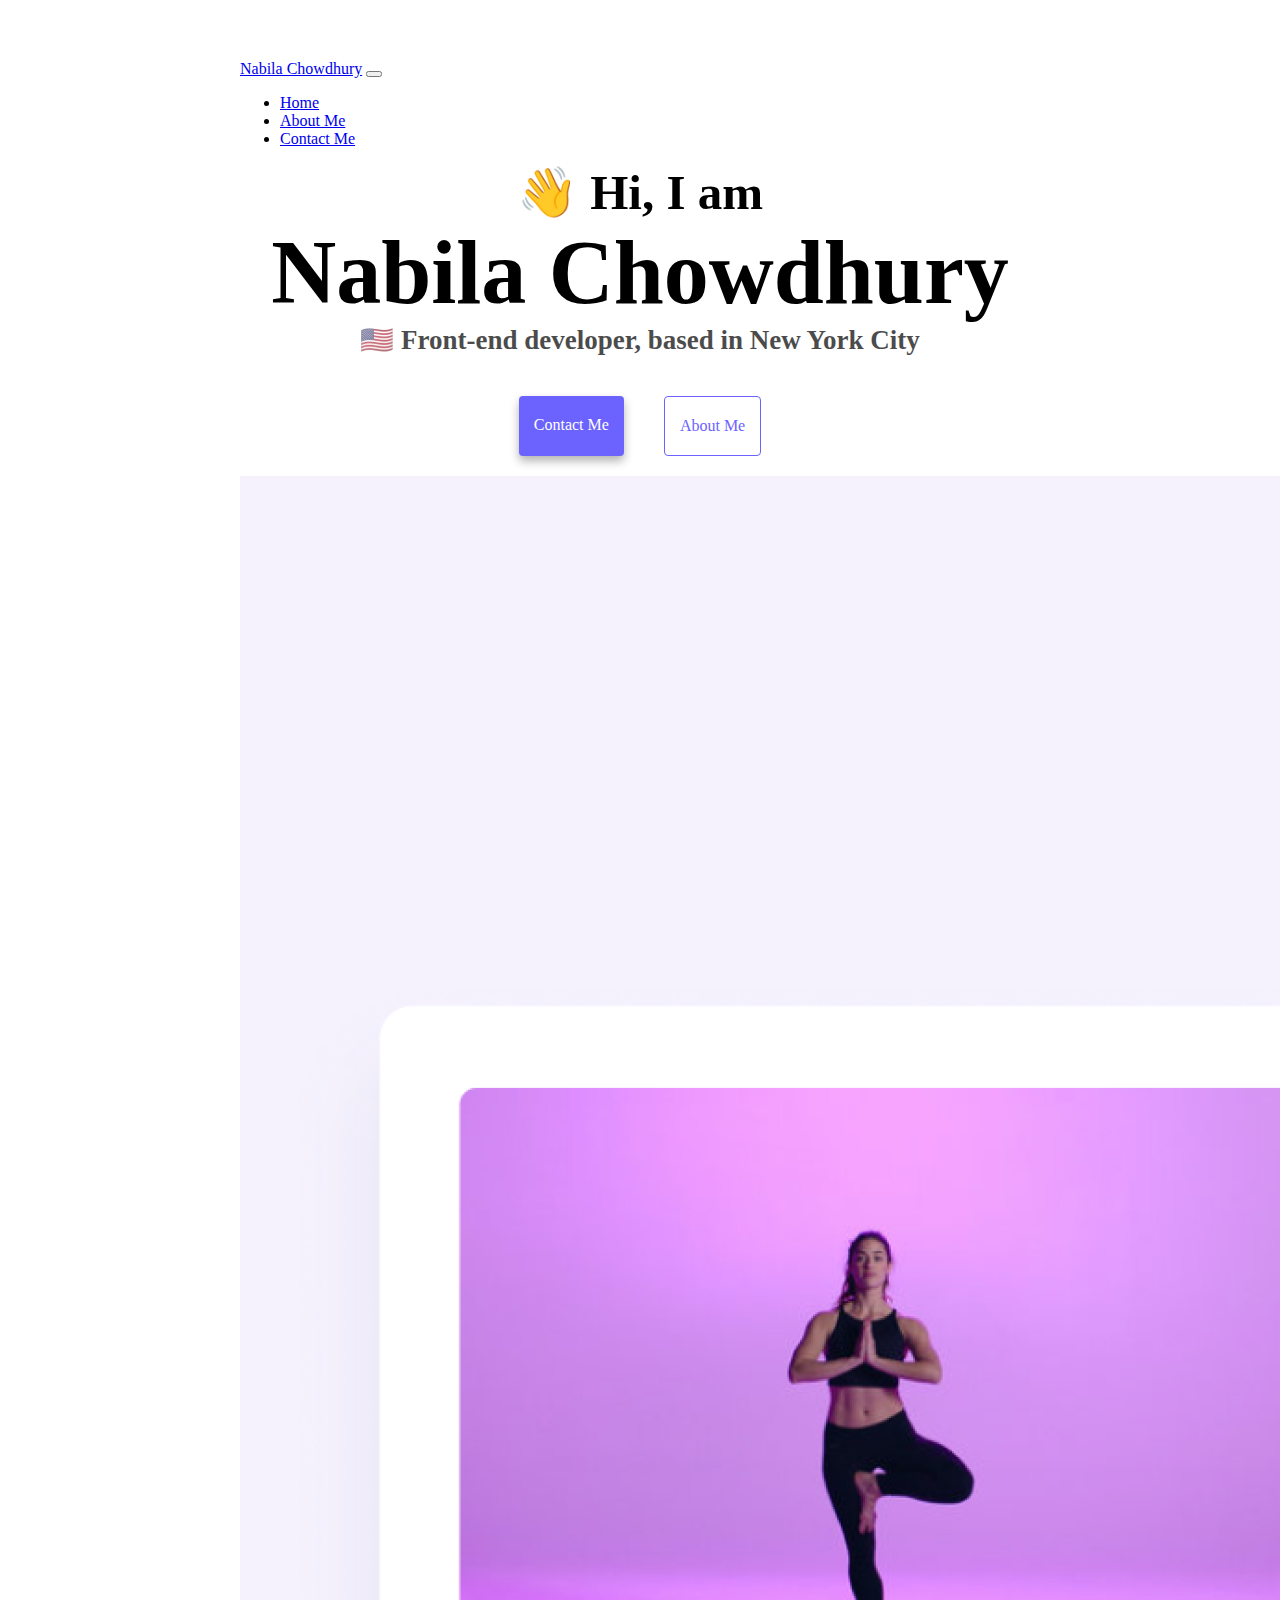
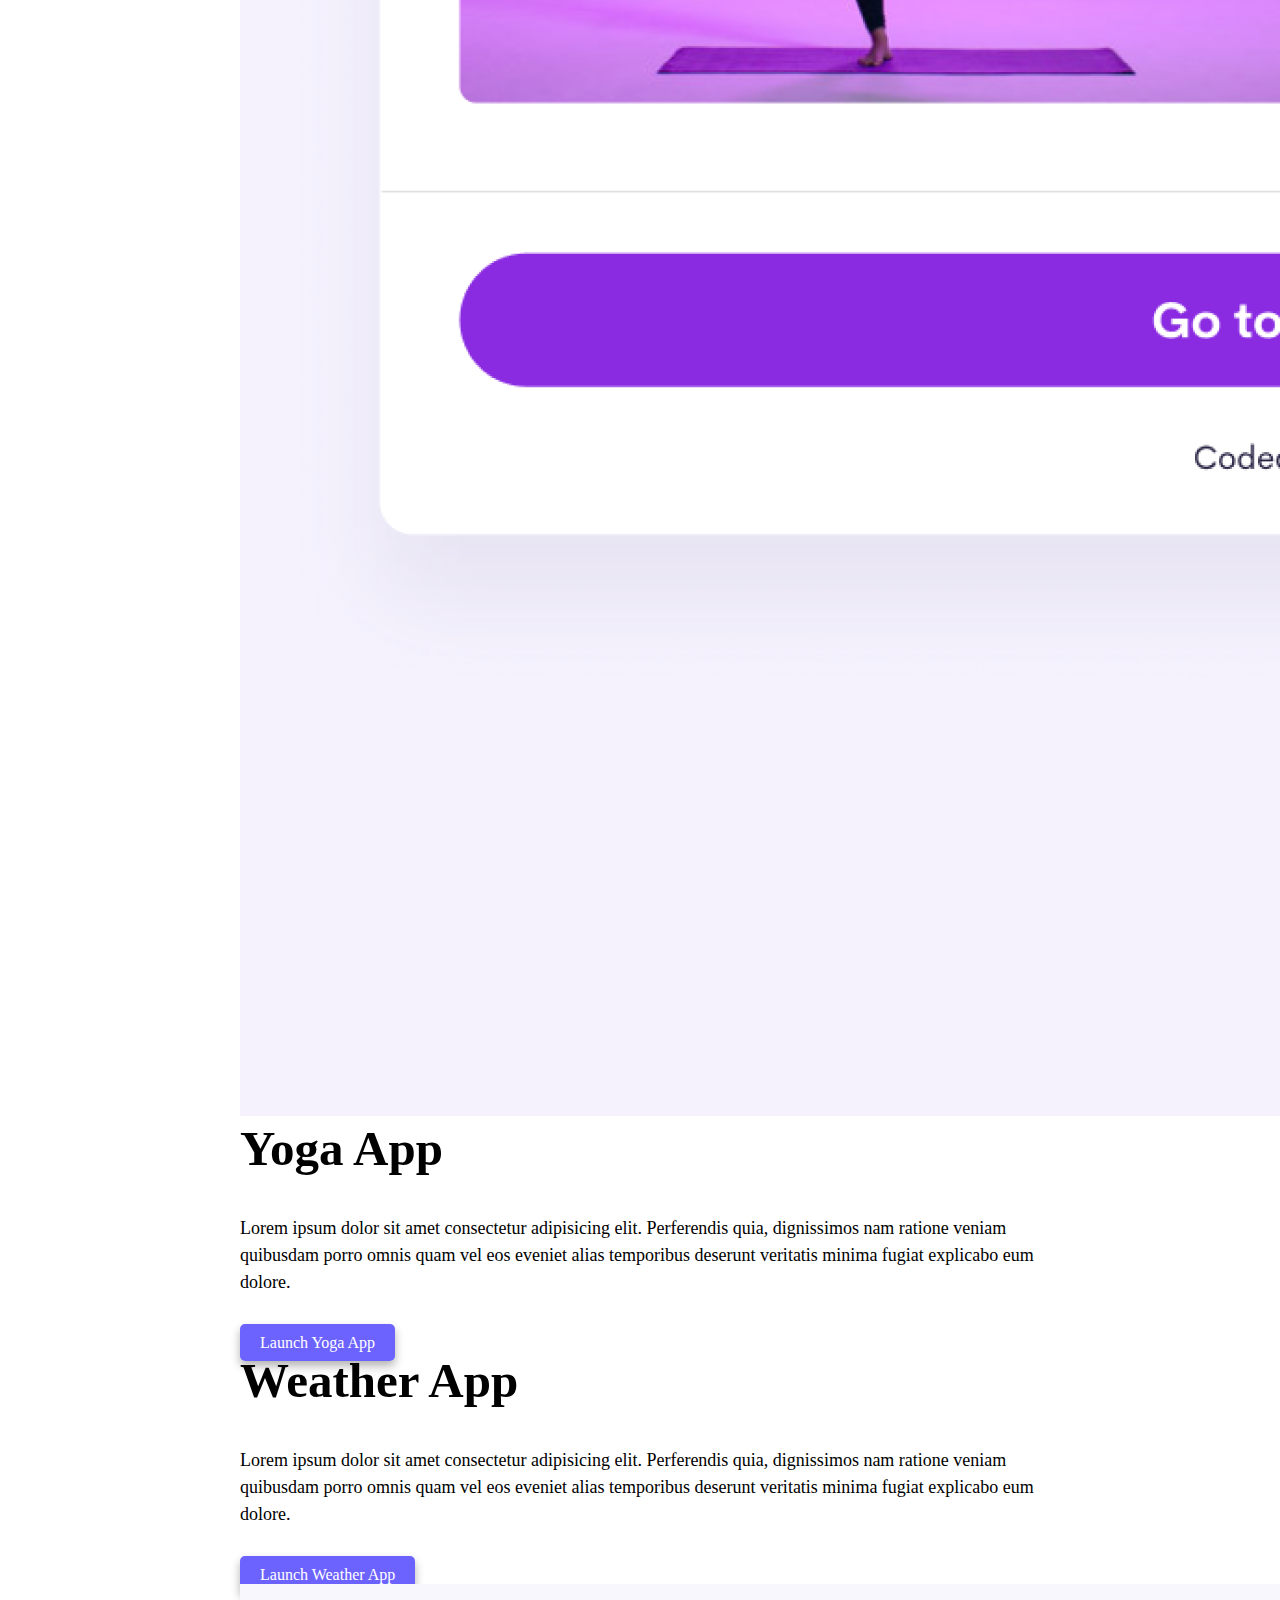
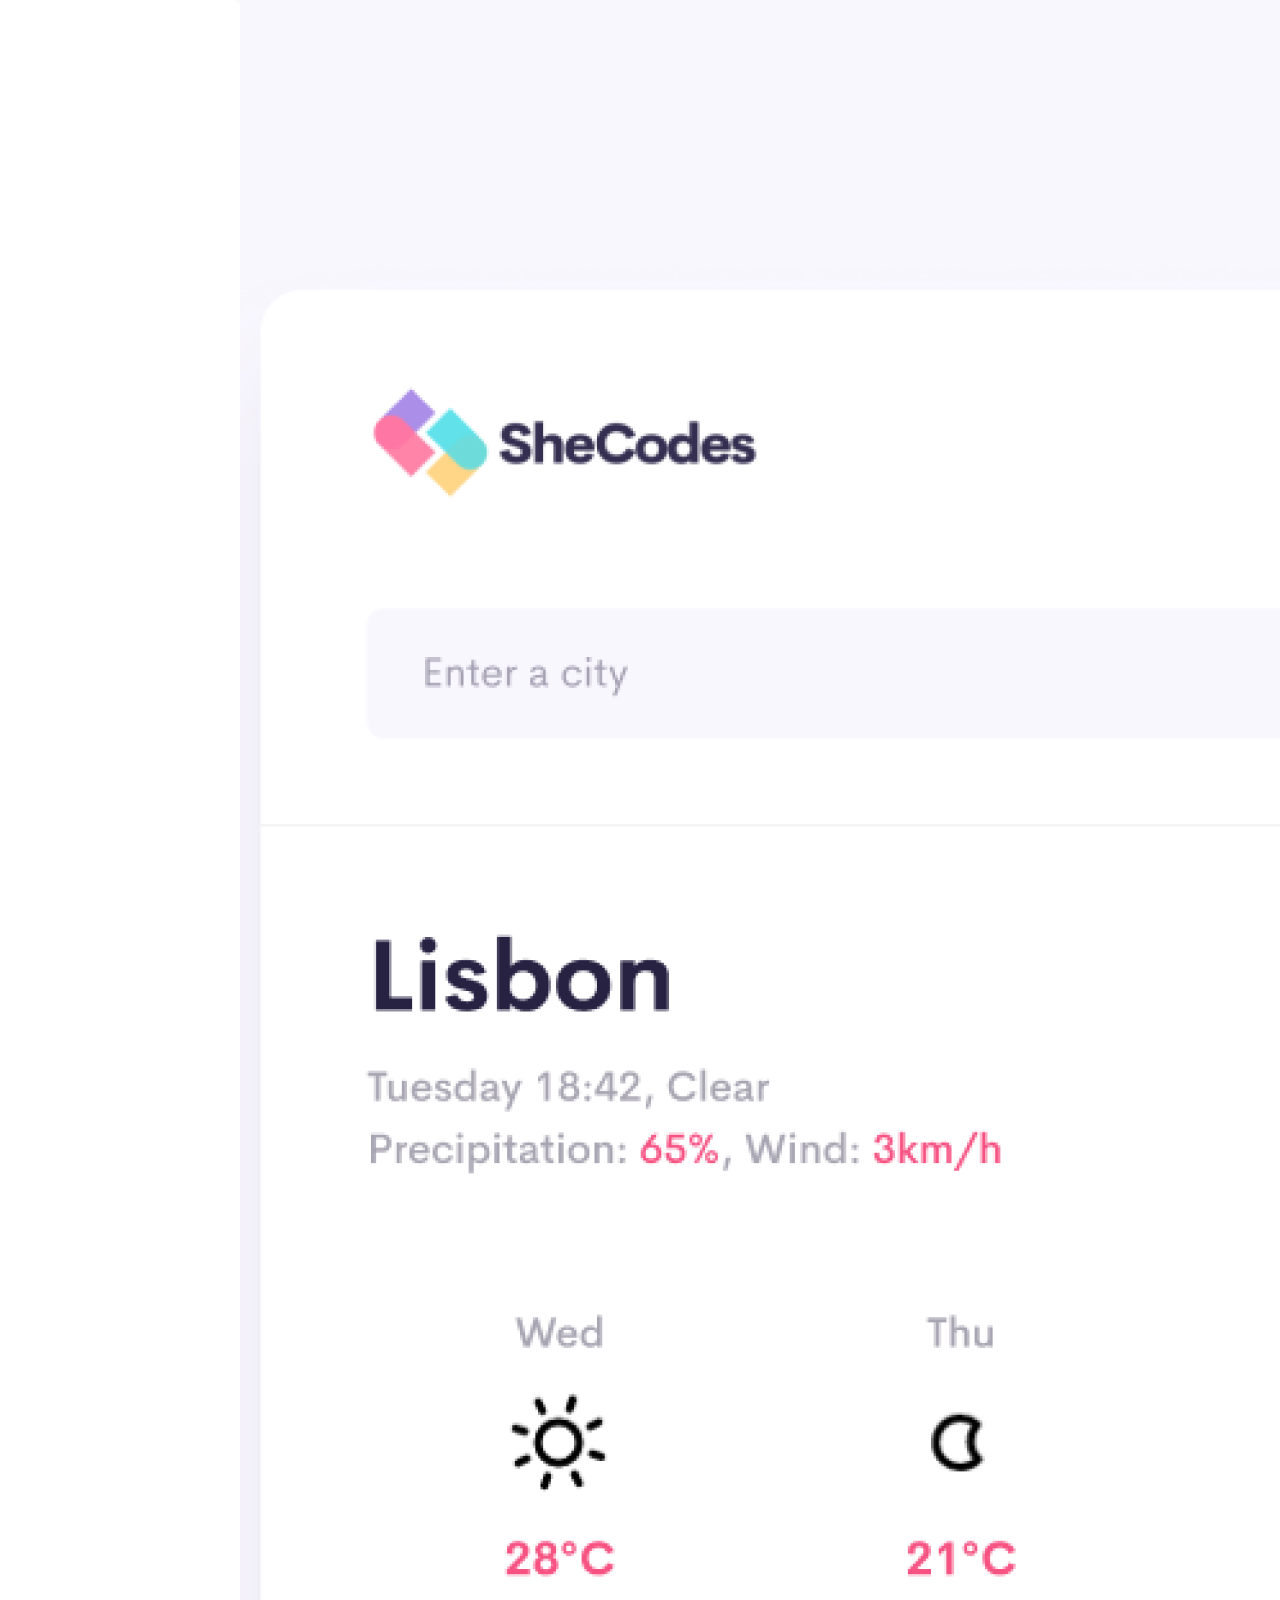
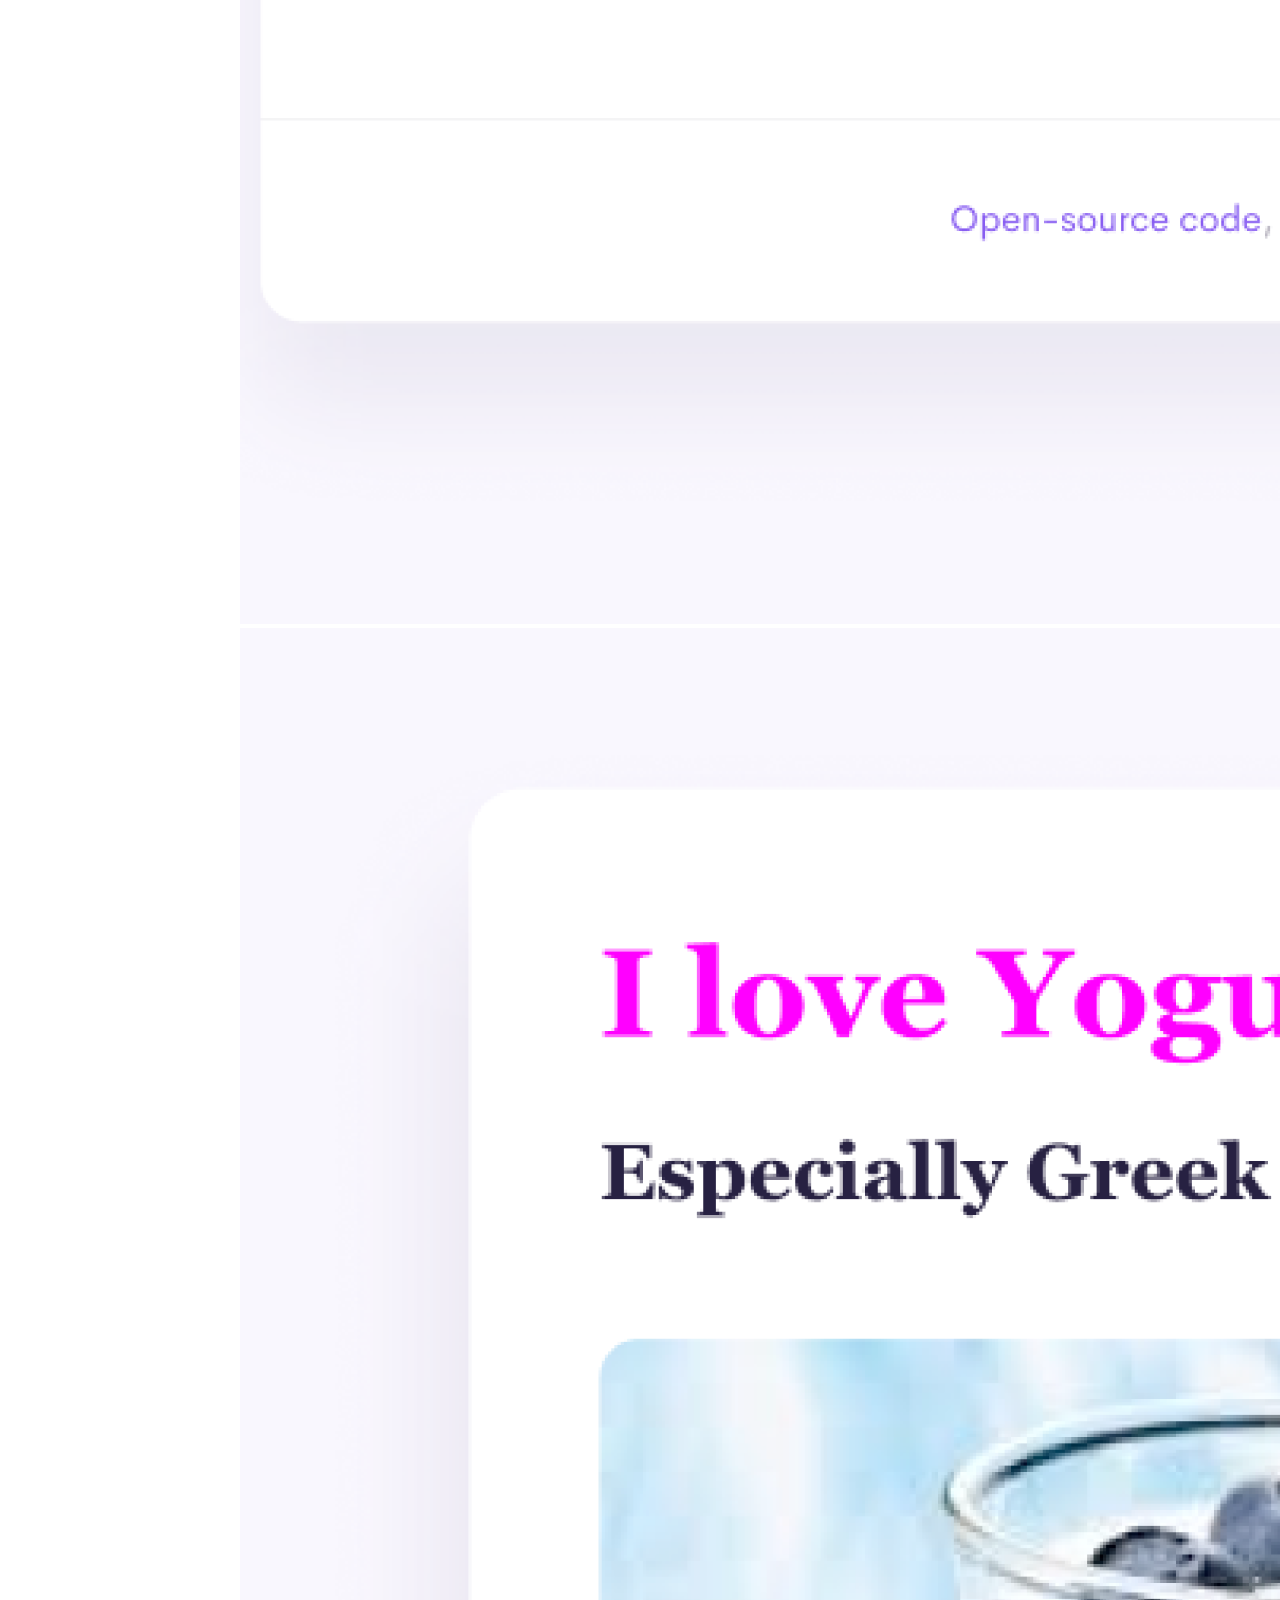
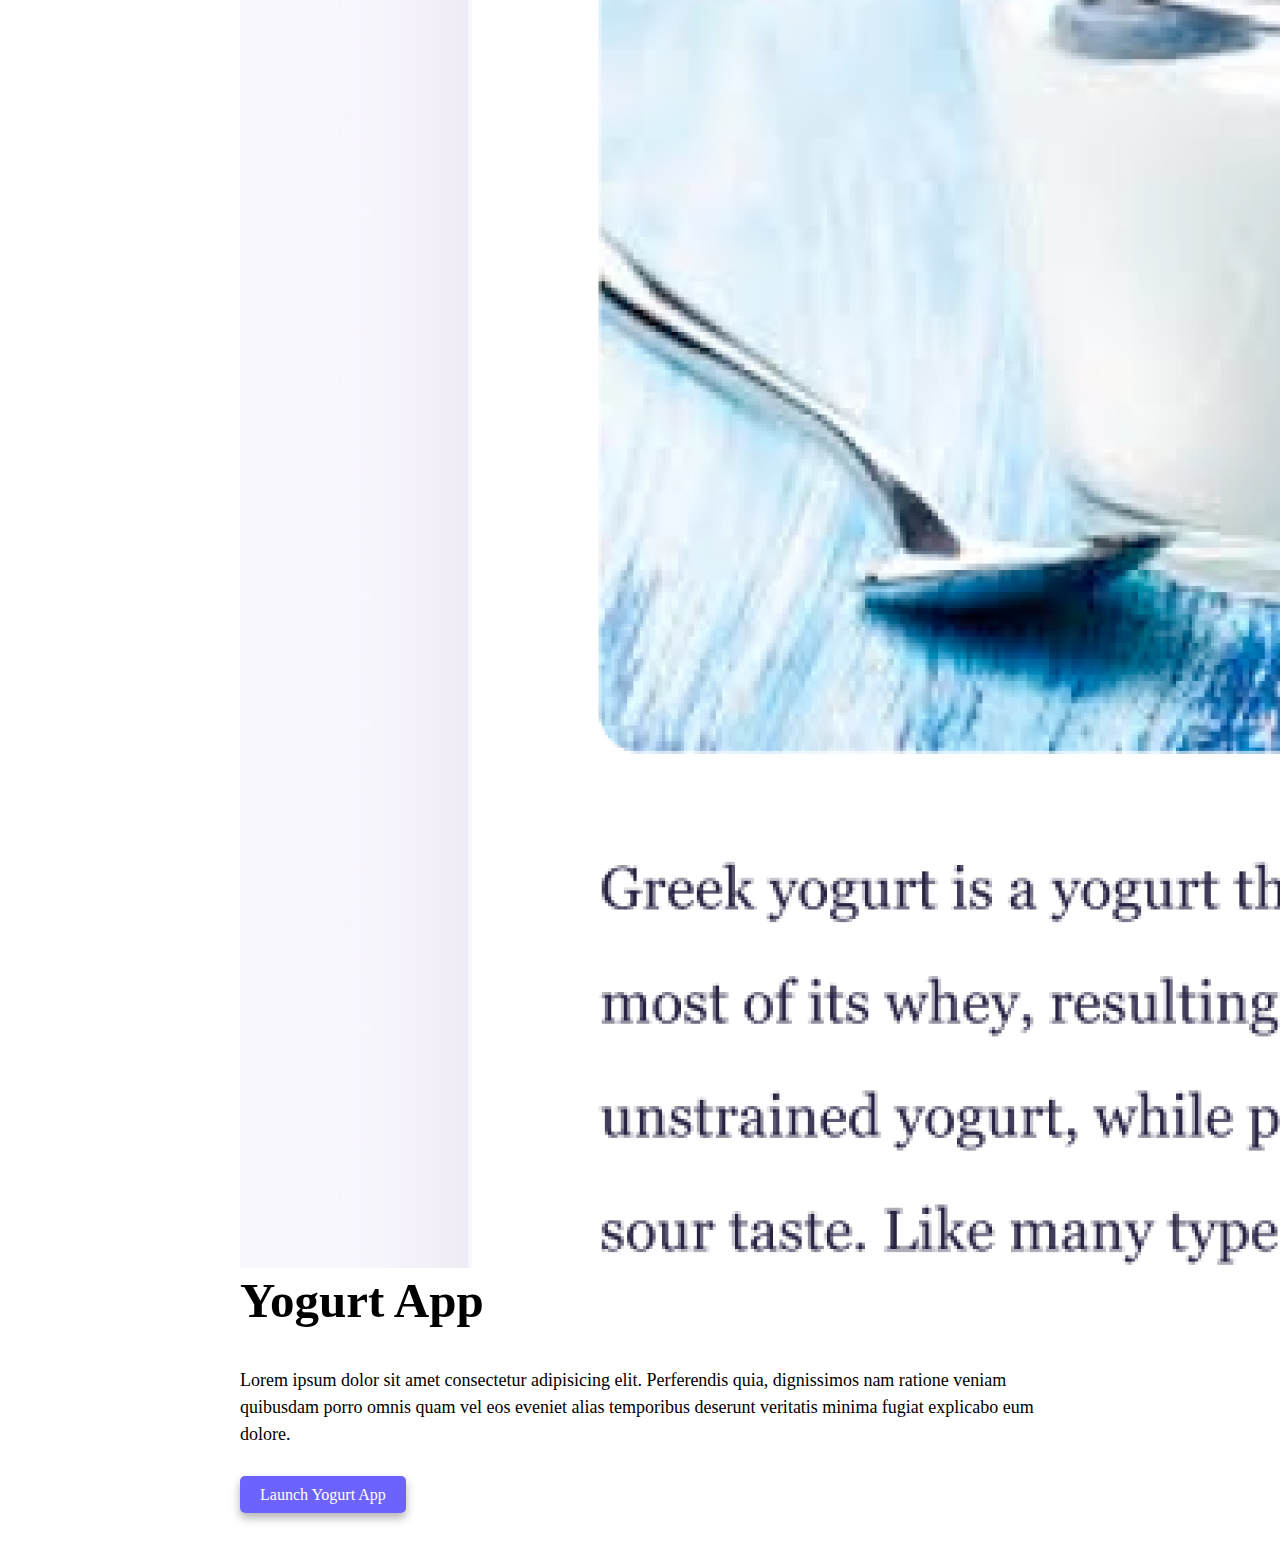
<file: index.html>
<!DOCTYPE html>
<html lang="en">
<head>
    <meta charset="UTF-8">
    <meta http-equiv="X-UA-Compatible" content="IE=edge">
    <meta name="viewport" content="width=device-width, initial-scale=1.0">
    <title>Front-end Developer - Nabila Chowdhury</title>
    <meta name="description" content="Nabila Chowdhury is a front-end developer based in NYC. Check out their projects and contact them for job inquiries.">
    <link href="https://cdn.jsdelivr.net/npm/bootstrap@5.0.2/dist/css/bootstrap.min.css" rel="stylesheet" integrity="sha384-EVSTQN3/azprG1Anm3QDgpJLIm9Nao0Yz1ztcQTwFspd3yD65VohhpuuCOmLASjC" crossorigin="anonymous">
    <script src="https://cdn.jsdelivr.net/npm/bootstrap@5.0.2/dist/js/bootstrap.bundle.min.js" integrity="sha384-MrcW6ZMFYlzcLA8Nl+NtUVF0sA7MsXsP1UyJoMp4YLEuNSfAP+JcXn/tWtIaxVXM" crossorigin="anonymous"></script>
    <link rel="stylesheet" href="/css/styles.css" />
</head>
<body>
    <nav class="navbar fixed-top navbar-expand-lg navbar-light bg-light">
        <div class="container-fluid">
          <a class="navbar-brand" href="/">Nabila Chowdhury</a>
          <button
            class="navbar-toggler"
            type="button"
            data-bs-toggle="collapse"
            data-bs-target="#navbarNav"
            aria-controls="navbarNav"
            aria-expanded="false"
            aria-label="Toggle navigation"
          >
            <span class="navbar-toggler-icon"></span>
          </button>
          <div class="collapse navbar-collapse" id="navbarNav">
            <ul class="navbar-nav">
              <li class="nav-item">
                <a class="nav-link active" aria-current="page" href="index.html" title="Homepage"
                  >Home</a
                >
              </li>
              <li class="nav-item">
                <a class="nav-link" href="about.html" title="About Nabila">About Me</a>
              </li>
              <li class="nav-item">
                <a class="nav-link" href="about.html#contact" title="Contact Nabila">Contact Me</a>
              </li>
            </ul>
          </div>
        </div>
      </nav>
    <div class="pt-3">
        <h2 class="text-center">👋 Hi, I am</h2>
        <h1 class="text-center">Nabila Chowdhury</h1>
        <h3 class="text-center">🇺🇸 Front-end developer, based in New York City</h3>
    </div>
    <div class="navigation-links">
        <a href="about.html#contact" class="contact-link" title="Contact Nabila Chowdhury">Contact me</a>
        <a href="about.html" class="about-link" title="About Nabila Chowdhury">About me</a>
      </div>
  
      <div class="container">
        <div class="row mt-5">
          <div class="col-sm-6">
            <img src="images/yoga.png" class="img-fluid rounded d-none d-sm-block" alt="Yoga project" />
          </div>
  
          <div class="col-sm-6 app-description">
            <h2 class="mb-2">Yoga App</h2>
            <p>
              Lorem ipsum dolor sit amet consectetur adipisicing elit. Perferendis
              quia, dignissimos nam ratione veniam quibusdam porro omnis quam vel
              eos eveniet alias temporibus deserunt veritatis minima fugiat
              explicabo eum dolore.
            </p>
            <div class="mb-4">
              <a href="#" class="app-link" title="Launch Yoga App">Launch Yoga App</a>
            </div>
          </div>
        </div>
  
        <div class="row mt-5 app-description">
          <div class="col-sm-6">
            <h2>Weather App</h2>
            <p>
              Lorem ipsum dolor sit amet consectetur adipisicing elit. Perferendis
              quia, dignissimos nam ratione veniam quibusdam porro omnis quam vel
              eos eveniet alias temporibus deserunt veritatis minima fugiat
              explicabo eum dolore.
            </p>
  
            <div class="mb-4">
              <a href="#" class="app-link" title="Launch Weather App">Launch Weather App</a>
            </div>
          </div>
  
          <div class="col-sm-6">
            <img src="images/weather.png" class="img-fluid rounded d-none d-sm-block" alt="Weather project"/>
          </div>
        </div>
  
        <div class="row mt-4">
          <div class="col-sm-6">
            <img src="images/yogurt.png" class="img-fluid rounded d-none d-sm-block" alt="Yogurt project"/>
          </div>
  
          <div class="col-sm-6 app-description">
            <h2>Yogurt App</h2>
            <p>
              Lorem ipsum dolor sit amet consectetur adipisicing elit. Perferendis
              quia, dignissimos nam ratione veniam quibusdam porro omnis quam vel
              eos eveniet alias temporibus deserunt veritatis minima fugiat
              explicabo eum dolore.
            </p>
            <div class="mb-5">
              <a href="#" class="app-link" title="Launch Yogurt App">Launch Yogurt App</a>
            </div>
          </div>
        </div>
    
</body>
</html>
</file>
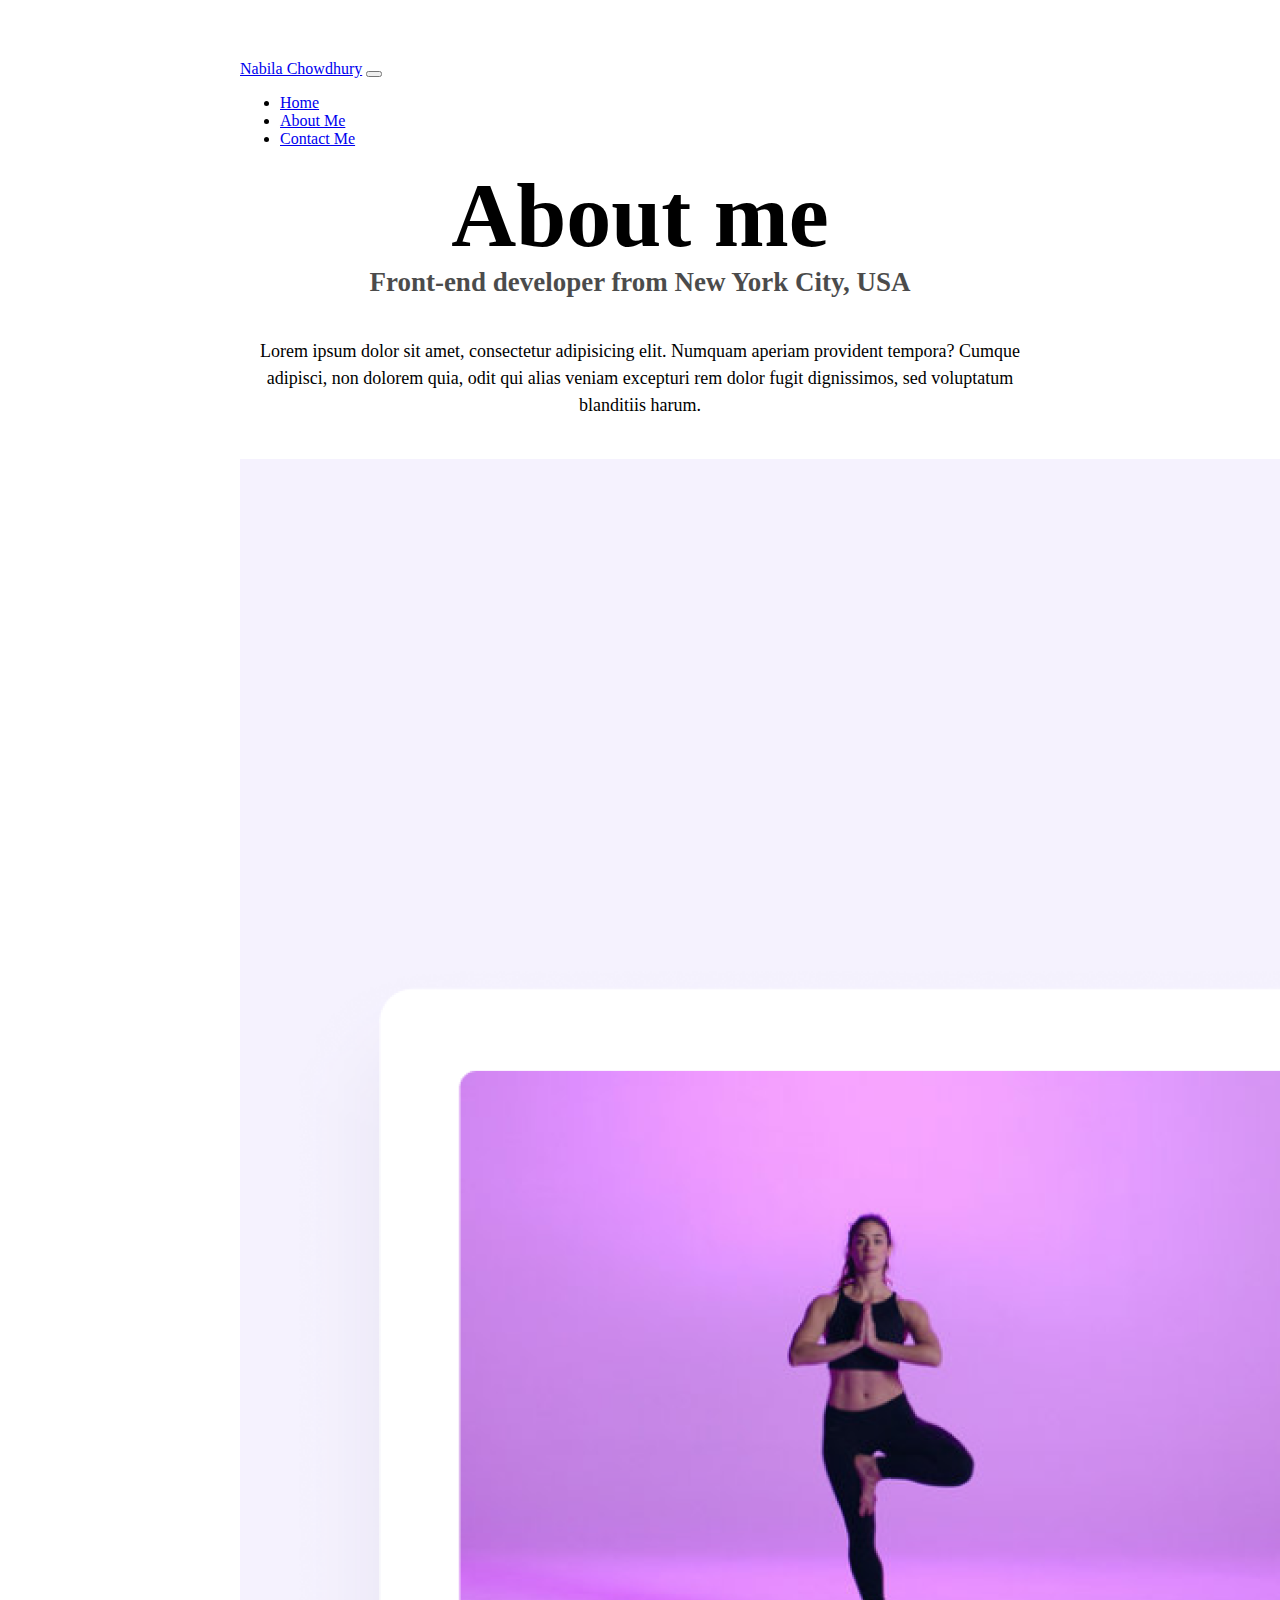
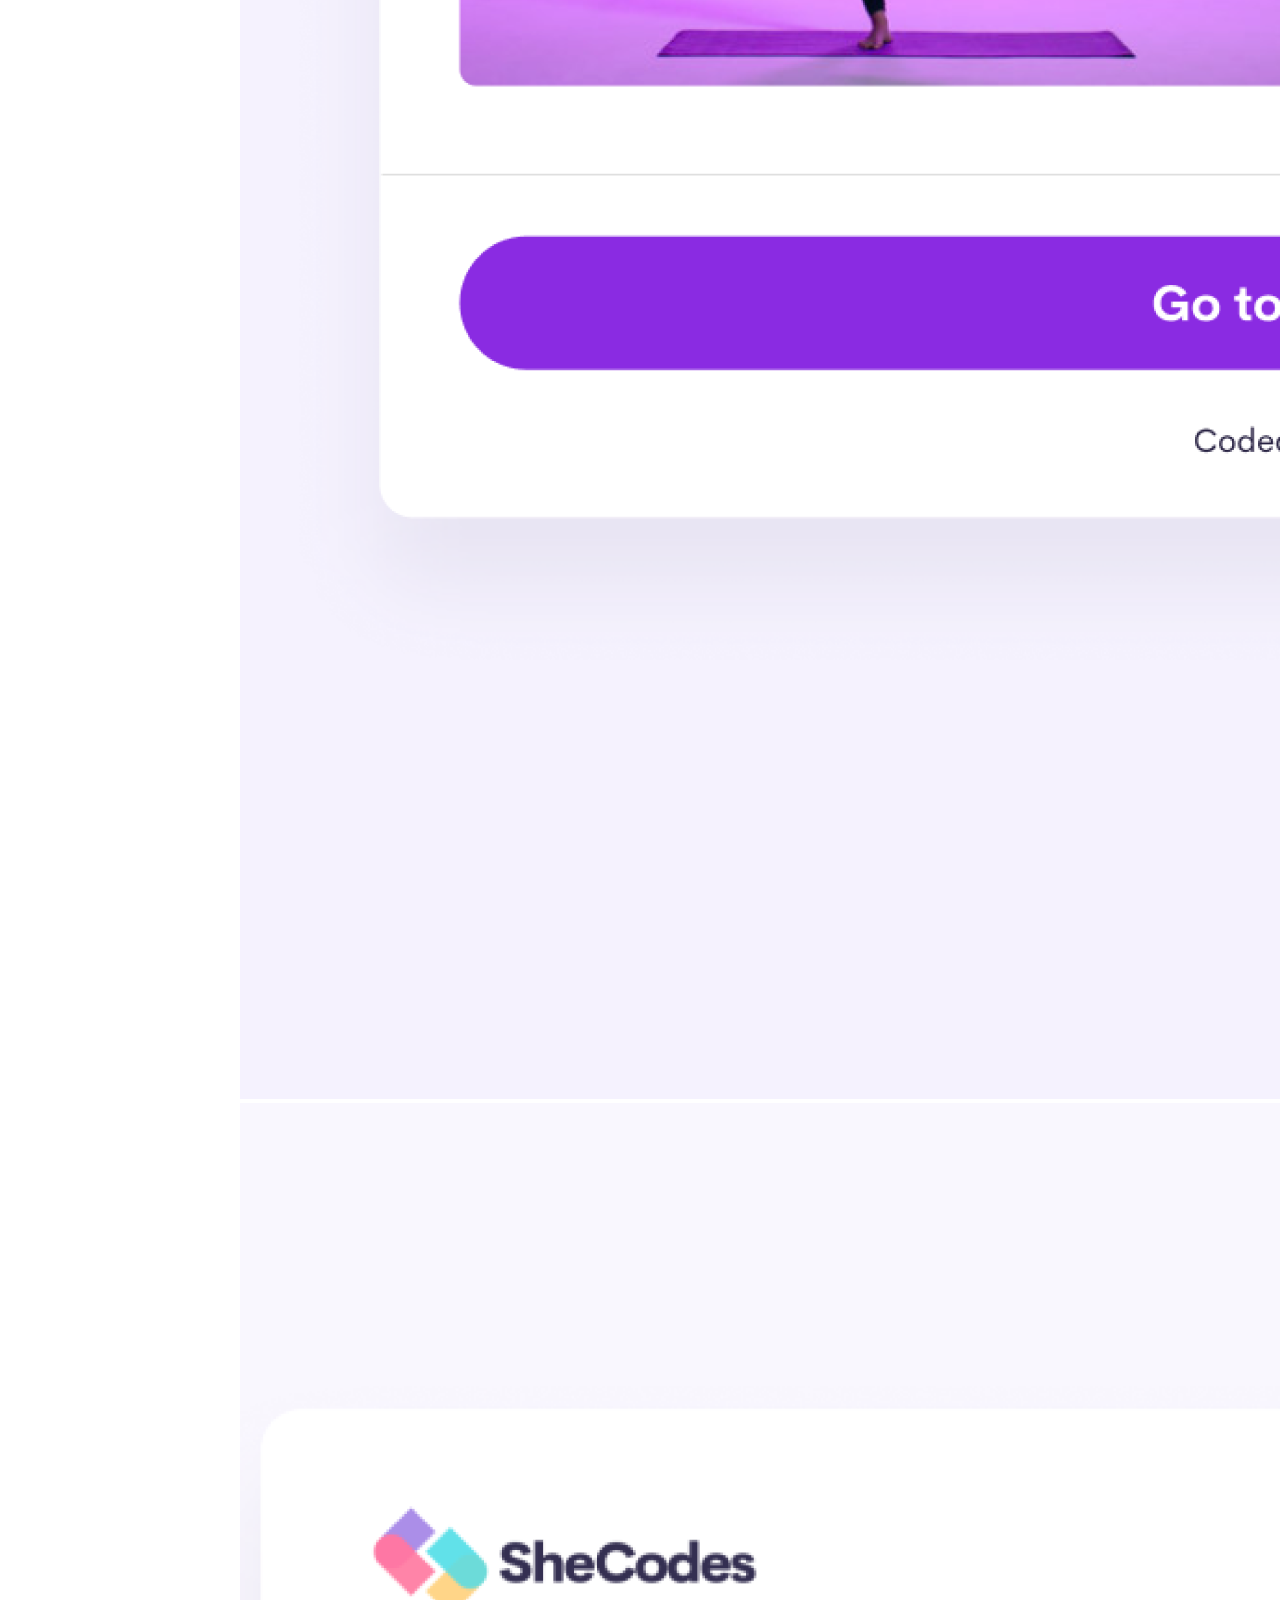
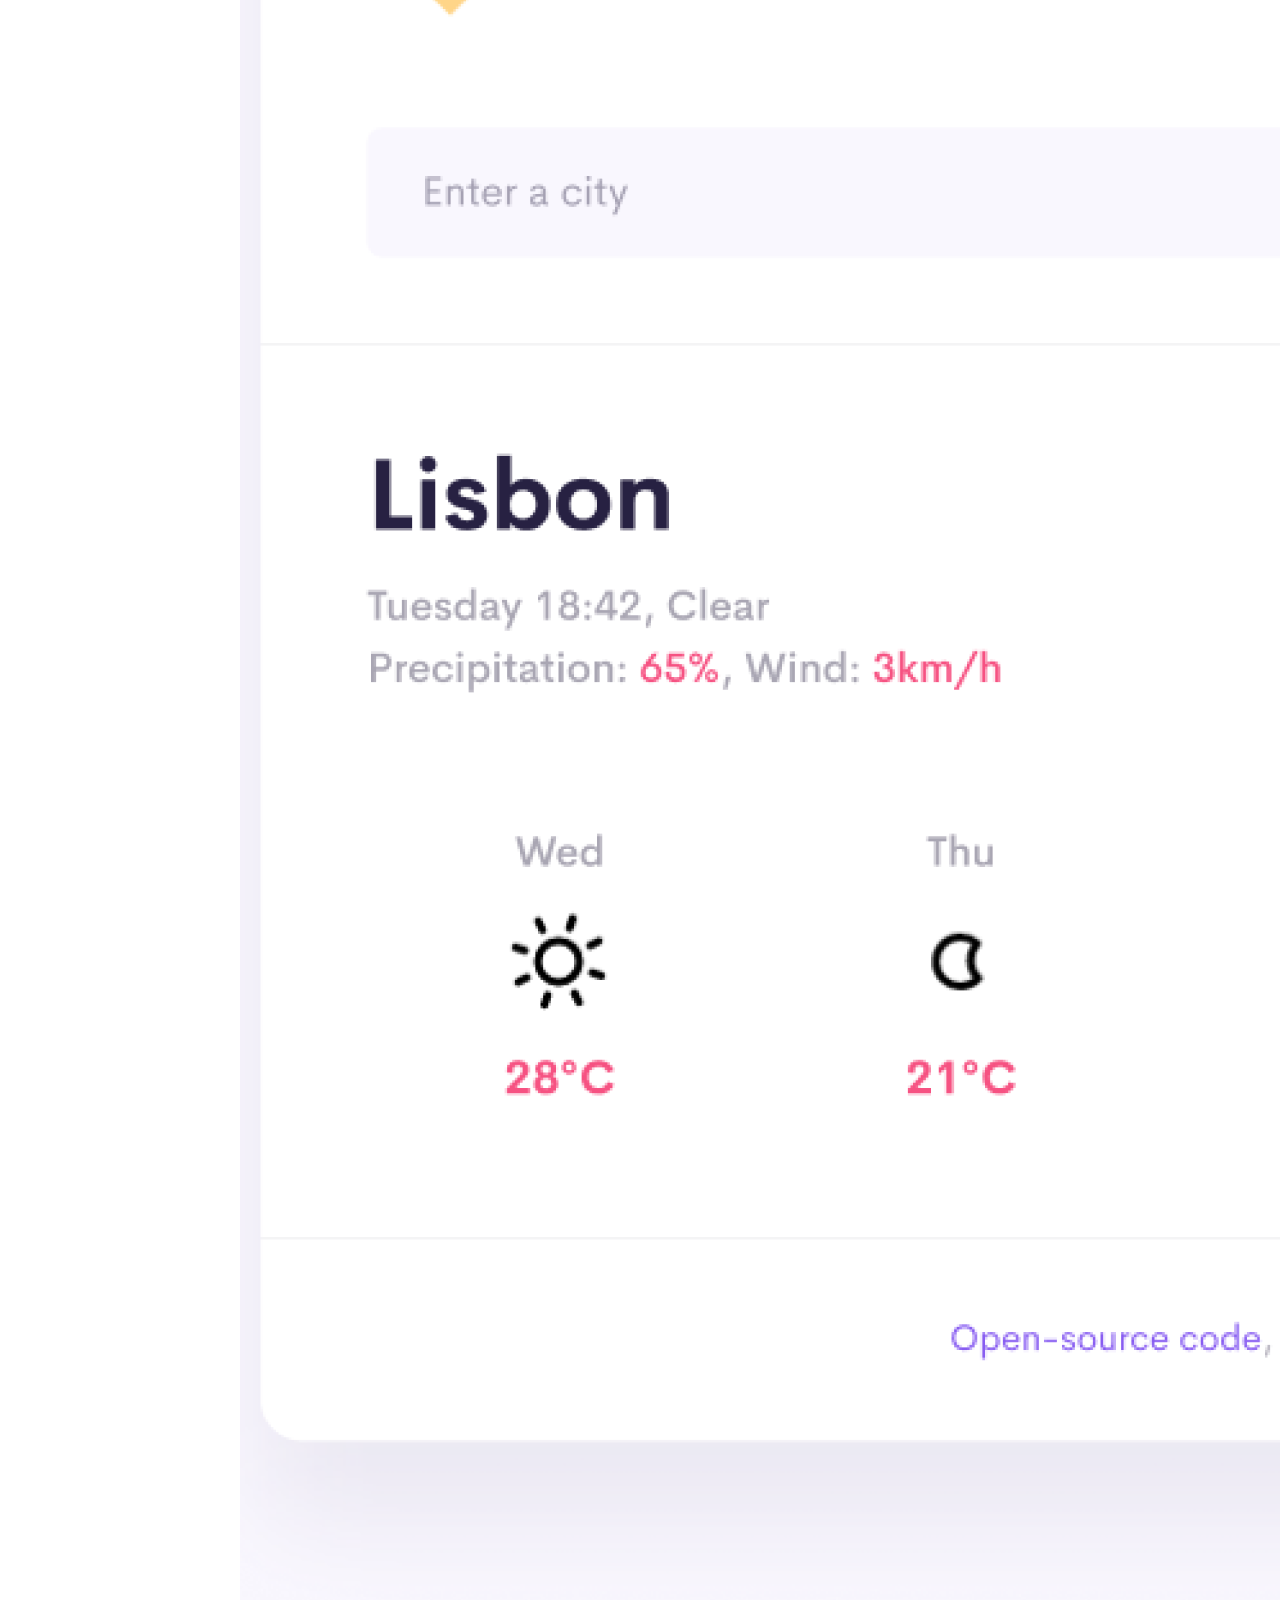
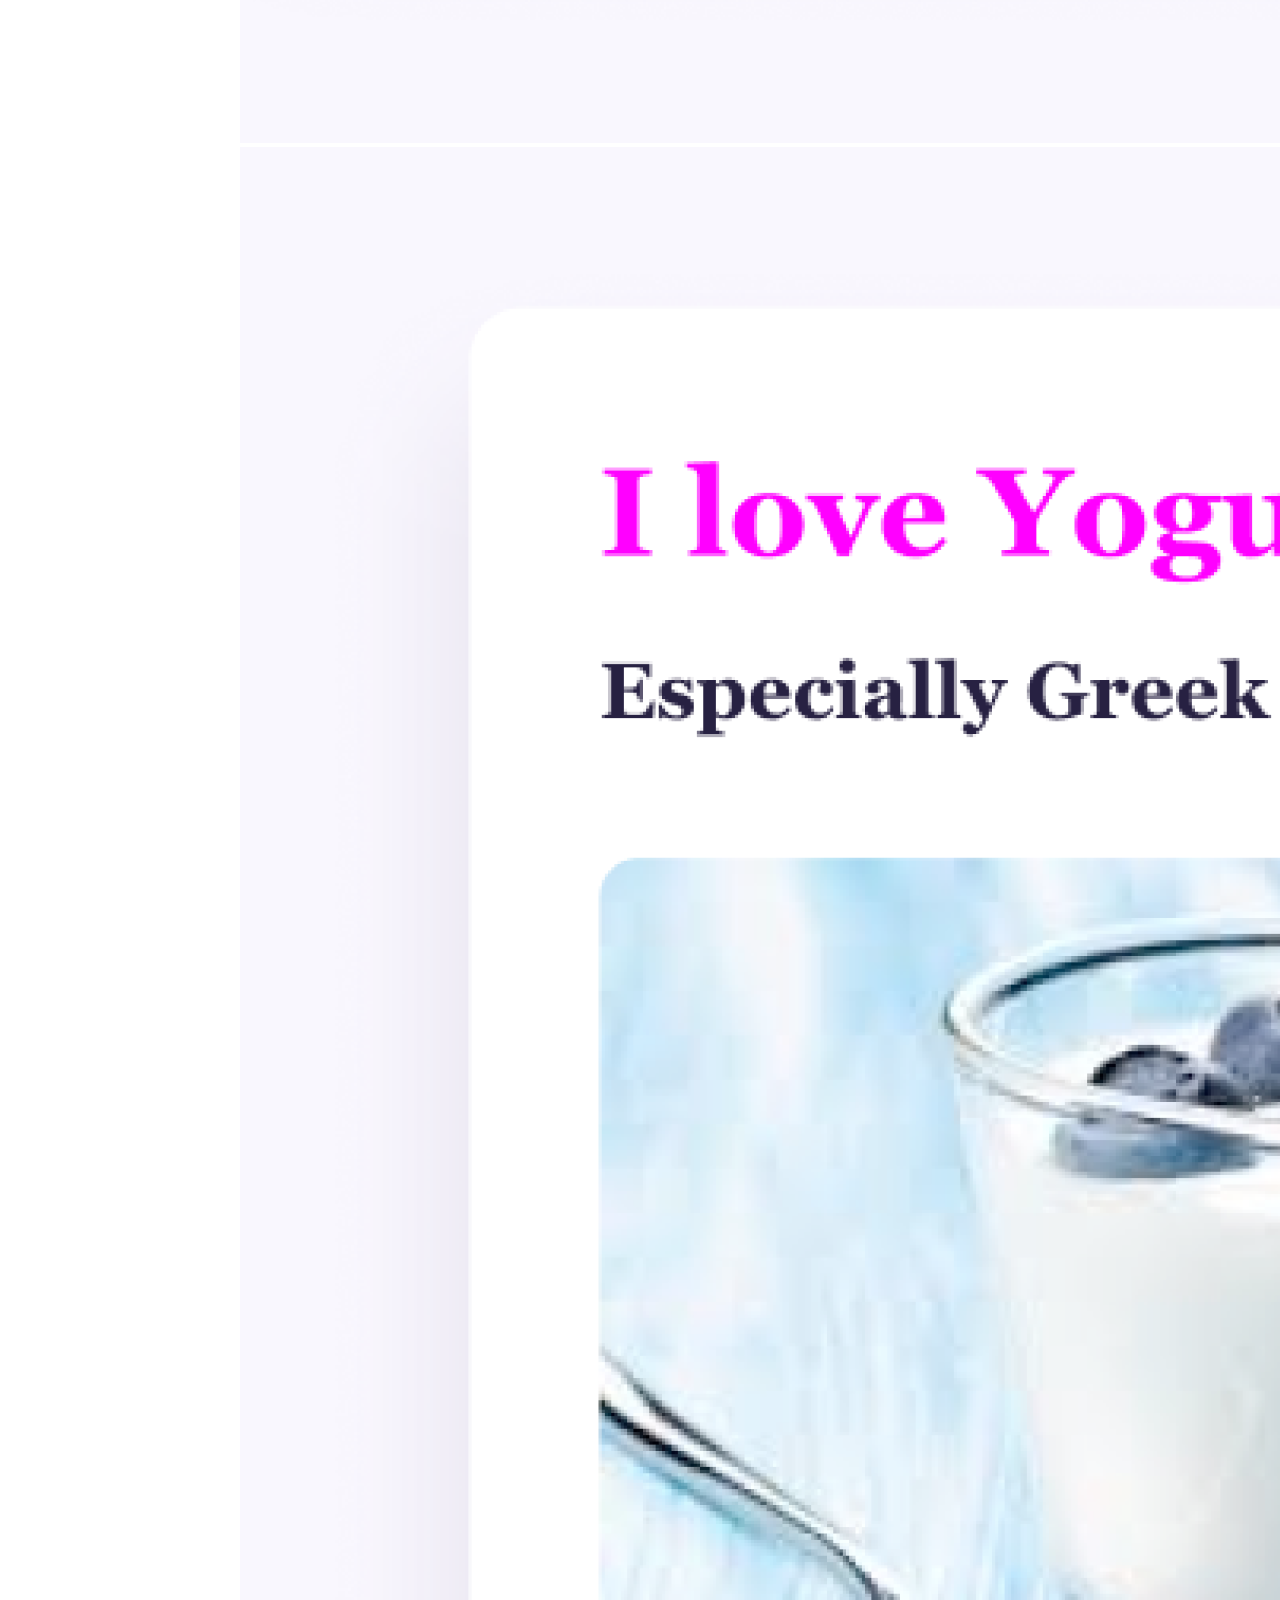
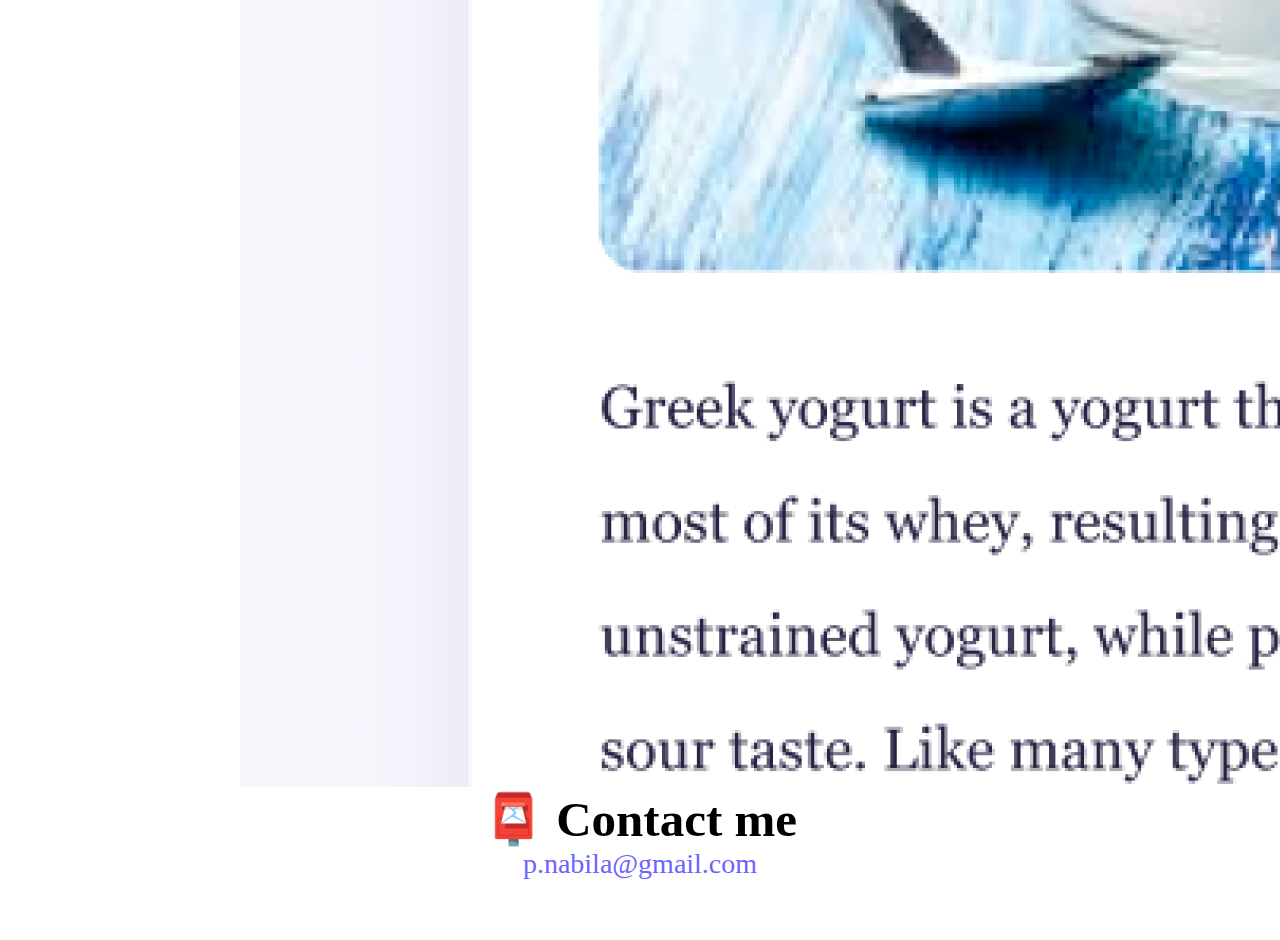
<file: about.html>
<!DOCTYPE html>
<html lang="en">
<head>
    <meta charset="UTF-8">
    <meta http-equiv="X-UA-Compatible" content="IE=edge">
    <meta name="viewport" content="width=device-width, initial-scale=1.0">
    <link
    href="https://cdn.jsdelivr.net/npm/bootstrap@5.0.2/dist/css/bootstrap.min.css"
    rel="stylesheet"
    integrity="sha384-EVSTQN3/azprG1Anm3QDgpJLIm9Nao0Yz1ztcQTwFspd3yD65VohhpuuCOmLASjC"
    crossorigin="anonymous"
  />
  <script
    src="https://cdn.jsdelivr.net/npm/bootstrap@5.0.2/dist/js/bootstrap.bundle.min.js"
    integrity="sha384-MrcW6ZMFYlzcLA8Nl+NtUVF0sA7MsXsP1UyJoMp4YLEuNSfAP+JcXn/tWtIaxVXM"
    crossorigin="anonymous"
  ></script>
  <link rel="stylesheet" href="/css/styles.css" />
    <title>About Nabila - Nabila Chowdhury</title>
    <meta name="description" content="About Nabila Chowdhury, a front-end developer based in NYC.">
</head>
<body>
    <nav class="navbar fixed-top navbar-expand-lg navbar-light bg-light">
        <div class="container-fluid">
          <a class="navbar-brand" href="/">Nabila Chowdhury</a>
          <button
            class="navbar-toggler"
            type="button"
            data-bs-toggle="collapse"
            data-bs-target="#navbarNav"
            aria-controls="navbarNav"
            aria-expanded="false"
            aria-label="Toggle navigation"
          >
            <span class="navbar-toggler-icon"></span>
          </button>
          <div class="collapse navbar-collapse" id="navbarNav">
            <ul class="navbar-nav">
              <li class="nav-item">
                <a class="nav-link" aria-current="page" href="index.html" title="Homepage">Home</a>
              </li>
              <li class="nav-item">
                <a class="nav-link active" href="about.html" title="About Nabila">About Me</a>
              </li>
              <li class="nav-item">
                <a class="nav-link" href="about.html#contact" title="Contact Nabila">Contact Me</a>
              </li>
            </ul>
          </div>
        </div>
      </nav>

    <h1 class="text-center">About me</h1>
    <h3 class="text-center">Front-end developer from New York City, USA</h3>
    <div class="about-paragraphs text-center">
      <p>
        Lorem ipsum dolor sit amet, consectetur adipisicing elit. Numquam
        aperiam provident tempora? Cumque adipisci, non dolorem quia, odit qui
        alias veniam excepturi rem dolor fugit dignissimos, sed voluptatum
        blanditiis harum.
      </p>
    </div>

    <div class="container">
        <div class="row">
          <div class="col-sm-4">
            <img src="images/yoga.png" class="img-fluid rounded p-3 shadow" alt="Yoga project" />
          </div>
          <div class="col-sm-4">
            <img src="images/weather.png" class="img-fluid rounded p-3 shadow" alt="Weather project" />
          </div>
          <div class="col-sm-4">
            <img src="images/yogurt.png" class="img-fluid rounded p-2 shadow" alt="Yogurt project"/>
          </div>
        </div>
      </div>
      <div id="contact" class="mt-4">
        <h2 class="text-center">📮 Contact me</h2>
        <a href="mailto:p.nabila@gmail.com" class="email-link" title="Email Nabila">
          p.nabila@gmail.com
        </a>
      </div>
  

</body>
</html>
</file>
<file: css/styles.css>
:root {
    --primary-color: #6c63ff;
    --secondary-color: #f5f2fe;
    --box-shadow: 0 5px 10px rgba(0, 0, 0, 0.3);
  }
  
  body {
    margin: 60px auto;
    max-width: 800px;
  }
  
  h1,
  h2,
  h3 {
    margin: 0;
  }
  
  h1 {
    font-size: 90px;
  }
  
  h2 {
    font-size: 49px;
  }
  
  h3 {
    font-size: 27px;
    opacity: 0.7;
  }
  
  p {
    padding: 20px 0px;
    border-radius: 4px;
    font-size: 18px;
    line-height: 1.5;
  }
  
  .navigation-links {
    display: flex;
    margin-top: 20px;
    justify-content: center;
  }
  
  .navigation-links a {
    margin: 20px;
    border-radius: 4px;
    padding: 20px 15px;
    text-decoration: none;
    text-transform: capitalize;
  }
  
  .contact-link {
    background: var(--primary-color);
    box-shadow: var(--box-shadow);
    color: white;
  }

  .contact-link:hover {
    color: white;
  }
  
  .about-link {
    color: var(--primary-color);
    border: 1px solid var(--primary-color);
  }
  
  .homepage-link {
    color: var(--primary-color);
    text-align: center;
    display: block;
  }
  
  .about-paragraphs {
    display: flex;
    margin: 10px 0;
  }
  
  .about-paragraphs p {
    margin: 10px;
  }
  
  .email-link {
    display: flex;
    justify-content: center;
    color: var(--primary-color);
    font-size: 28px;
    text-decoration: none;
  }
  
  .email-link:hover {
    text-decoration: underline;
  }
  
  .app-link {
    background-color: var(--primary-color);
    color: white;
    padding: 10px 20px;
    border: none;
    border-radius: 5px;
    cursor: pointer;
    box-shadow: var(--box-shadow);
    text-decoration: none;
  }
  
    .app-link:hover {
        color: white;
    }
  
  .text-center {
    text-align: center;
  }
  
  @media (max-width: 576px) {
    .app-description {
        text-align: center;
    }
    
    .app-link {
        display: block;
        margin: 0 auto;
        width: 90%;
        padding: 15px;
    }

    h1 {
        font-size: 60px;
    }

    h2 {
        font-size: 40px;
    }

    h3 {
        font-size: 23px;
    }
  }
</file>
